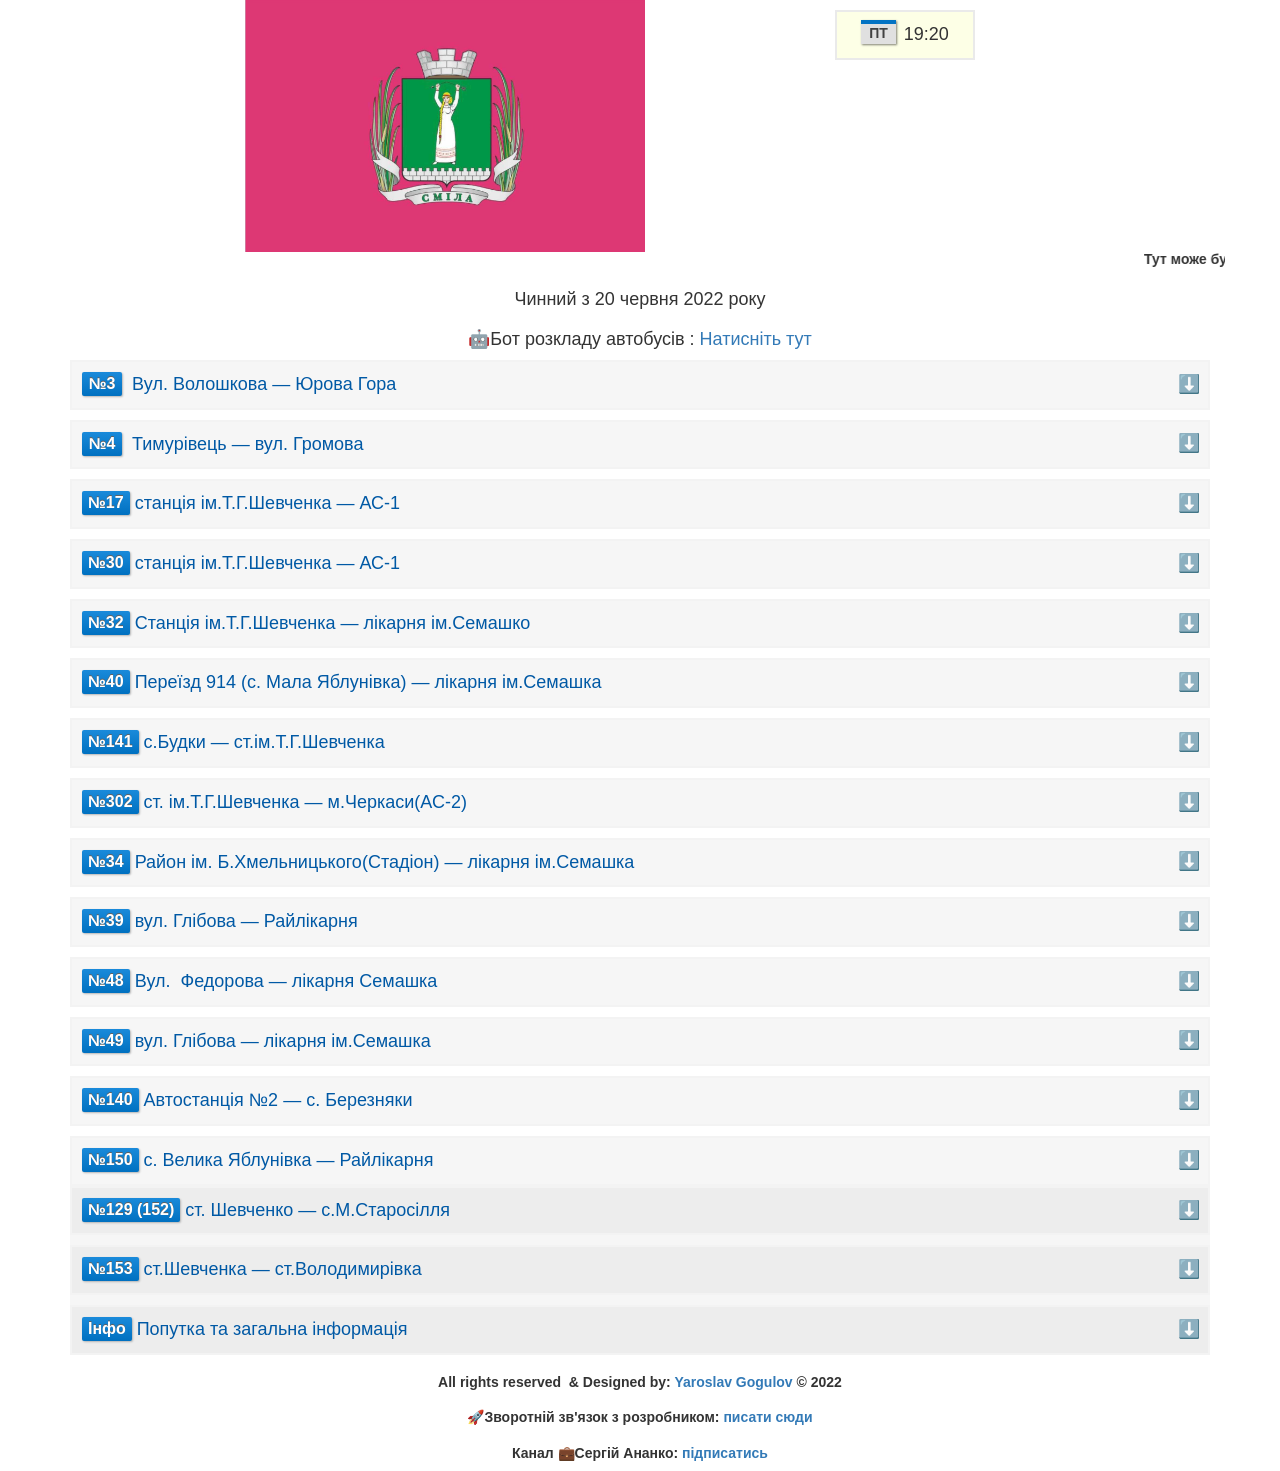
<file: index.html>
<!DOCTYPE html>
<html lang="en">
	<head>
	    <!-- meta character set -->
	    <meta charset="utf-8">
	    <title>Розклад руху автобусів м.Сміли</title>
	    <link rel="icon" type="image/x-icon" href="img/favicon.ico">
	    <!-- Mobile Specific Meta -->
	    <meta name="viewport" content="width=device-width, initial-scale=1">


	    <!-- bootstrap.min -->
	    <link rel="stylesheet" href="css/bootstrap.min.css">

	    <!-- demo stylesheet -->
	    <link rel="stylesheet" href="css/demo.css">
		<link rel="stylesheet" href="https://cdnjs.cloudflare.com/ajax/libs/font-awesome/4.7.0/css/font-awesome.min.css">


	</head>
	<body id="body">
	    <!-- Header Start -->
	    <header>

	    </header>
	    <!-- Header End -->

	    <!-- Main Start -->
	    <main class="site-content">


			<div class="container container-center">
				<div class="row">
					<div class="col-md-8"><a href="https://www.smila-rada.gov.ua/"><img src="img/logo_gs_full.png" width="400" height="100" class="img-responsive center-block"/></a></div>
					<div class="col-md-4" id="busclock"></div>
					<h5><strong><marquee behavior="scroll" direction="left">Тут може бути ваша реклама📻</marquee></h5></strong>
					<div class="col-md-12 text-center"><h4>Чинний з 20 червня 2022 року</h4></div>
					<h4 class="col-md-12 text-center">🤖Бот розкладу автобусів </i>:&nbsp;<a href="https://t.me/SmilaBusTime_bot" target="_blank">Натисніть тут</a></h4>
				
							<div class="col-md-12">
							<div class="tc-accordion" id="accordion1">
							<div class="panel">
								<h4 class="acdn-title">
									<a data-toggle="collapse" data-parent="#accordion1" href="#collapse1"  class="collapsed"><span class="busname">№3</span>Вул.&nbsp;Волошкова — Юрова Гора</a>
								</h4>
								<div id="collapse1" class="panel-collapse collapse">
									<div class="tc-tabs">
										<ul class="nav nav-tabs">
											<li class="active daytype"><a data-toggle="tab" data-days="01234" href="#tab1">Вул.&nbsp;Волошкова — Юрова Гора</a></li>
										</ul>
										<div class="tab-content">
											<div id="tab1" class="tab-pane fade in active">
												<div class="row">
													<div class="col-md-12 timelist" style="color:#000000">
														<strong class="busstop">🛒Ринок&nbsp;(центр):</strong>
														<span>08:20</span>
														<span>10:10</span>
														<span>16:45</span>
													</div>
													
													<div class="col-md-12 timelist" style="color:#000000">
														<strong class="busstop">🚏Вул.&nbsp;Волошкова:</strong>
														<span>07:20</span>
														<span>11:00</span>
														<span>17:30</span>
													</div>
													<div class="col-md-12 timelist" style="color:#000000">
														<strong class="busstop">⛰️Юрова гора(ранок):</strong>
														<span>07:45</span>
														<span>08:40</span>
														<span>10:32</span>
														<span>11:20</span>
														<span>17:05</span>
														<span>17:50</span>
													</div>
													<div class="col-md-12 timelist">
													<strong style="color: #b31a50;">Інтервали між зупинками 2-4-6 хвилин</strong>
													</div>
													<div class="col-md-12 timelist">
														<strong style="color: #b31a50;">Рейси виконуються: вівторок,середа,четвер,п'ятниця</strong><br/>
														</div>
												</div>
											</div>
										</div>	                			
									</div>
								</div>
						
							</div>
						</div>
					</div>
						</div>	
					<div class="tc-accordion" id="accordion1">
							<div class="panel">
								<h4 class="acdn-title">
									<a data-toggle="collapse" data-parent="#accordion1" href="#collapse2"  class="collapsed"><span class="busname">№4</span>Тимурівець — вул.&nbsp;Громова</a>
								</h4>
								<div id="collapse2" class="panel-collapse collapse">
									<div class="tc-tabs">
										<ul class="nav nav-tabs">
											<li class="active daytype"><a data-toggle="tab" data-days="01234" href="#tab2">Тимурівець — вул.&nbsp;Громова</a></li>
										</ul>
										<div class="tab-content">
											<div id="tab2" class="tab-pane fade in active">
												<div class="row">
													<div class="col-md-12 timelist" style="color:#000000">
														<strong class="busstop">🏕️Тимурівець:</strong>
														<span>06:45</span><em><strong>(через Гречківку, центр, лікарню Семашка, Тимурівець➡️)</strong></em>
														<span>07:45</span>
														<span>08:40</span>
														<p>**********</p>
														<span>09:40</span><em><strong>(ч-з лікарню Семашка, центр, вул.Громова➡️)</strong></em>
														<span>11:30</span>
														<span>13:02</span>
														<p>**********</p>
													</div>
													<div class="col-md-12 timelist" style="color:#000000">
													<strong class="busstop">🌃Вечір:</strong>
														<span>17:10</span><em><strong>(ч-з л.Семашка, центр, Гре-ку, Тим-ць)</strong></em>
														<p>**********</p>
													</div>
													<div class="col-md-12 timelist" style="color:#FF0000">
													<strong class="busstop">🚌Проміжний час:</strong>
														<span>16:01</span><em><strong>З центру в напрямку(маг-н.🌩️Громова, 🏕️Тимурівець)</strong></em>
														<p>**********</p>
													</div>
													
													<div class="col-md-12 timelist" style="color:#000000">
														<strong class="busstop">🌩️ Вул. Громова(магазин):</strong>
														<span>06:55</span><em><strong>(Центр, л.Семашка, Тим-ць➡️)</strong></em>
														<span>07:55</span>
														<span>08:55</span>
														<span>10:51</span>
														<span>12:20</span>
														
													</div>
													
													<div class="col-md-12 timelist">
														<p>**************</p>
													<strong style="color: #b31a50;">Інтервали між зупинками 3-4-6 хвилин</strong>
													</div>

													<div class="col-md-12 timelist">
														<strong style="color: #b31a50;">Щоденно, крім суботи та неділі!</strong><br/>
														</div>
												</div>
											</div>
										</div>	                			
									</div>
								</div>	
							</div>
						
				
					<div class="panel">
								<h4 class="acdn-title">
									<a data-toggle="collapse" data-parent="#accordion1" href="#collapse3"  class="collapsed"><span class="busname">№17</span>станція ім.Т.Г.Шевченка — АС-1</a>
								</h4>
								<div id="collapse3" class="panel-collapse collapse">
									<div class="tc-tabs">
										<ul class="nav nav-tabs">
											<li class="active daytype"><a data-toggle="tab" data-days="012345" href="#tab3">станція ім.Т.Г.Шевченка</a></li>
											<li class="daytype"><a data-toggle="tab" data-days="56" href="#tab4">АС-1</a></li>
										</ul>
										<div class="tab-content">
											<div id="tab3" class="tab-pane fade in active">
												<div class="row">


													<div class="col-md-12 timelist" style="color:#000000">
														<strong style="color: #b31a50;">№17 автобус курсує до зупинки «АС-1», коротким шляхом.</strong><br/>
														<strong style="color: #b31a50;">Інтервали між зупинками 2-3-5 хвилин</strong><br/>
														<strong style="color: #b31a50;">Стоїть на зупинці Центральна 2-4 хвилини</strong><br/>
														<strong class="busstop">🚆станція ім.Т.Г.Шевченка:</strong>
														
														<span><strong>07:20</strong><em>(пн-суб)</em></span>
														<span><strong>09:00</strong><em>(пн-суб)</em></span>
														<span><strong>10:11</strong><em>(пн-суб)</em></span>
														<span><strong>11:27</strong><em>(пн-суб)</em></span>
														
													</div>

													<div class="col-md-12 timelist" style="color:#000000">
														<strong class="busstop">Обід:</strong>
														<span><strong>12:35</strong><em>(пн-суб)</em></span>
													</div>


													<div class="col-md-12 timelist" style="color:#000000">
														<strong class="busstop">Вечір:</strong>
														<span><strong>15:48</strong><em>(пн-пт)</em></span>
														<span><strong>16:55</strong><em>(пн-пт)</em></span>
							
													</div>
													<div class="col-md-12 timelist">
													<strong><a href="schema.html">Схема-карта маршрутів приміських автобусів</a></strong>
													</div>
													<div class="col-md-12 timelist">
													<strong><a href="https://bit.ly/3AkoTiF">🗺️Карта-схема маршруту №17</a></strong>
													</div>
												</div>
											</div>

											<div id="tab4" class="tab-pane fade weekend">
												<div class="row">


													<div class="col-md-12 timelist" style="color:#000000">
														<strong style="color: #b31a50;">№17 автобус курсує до зупинки станції ім.Т.Г.Шевченка</strong><br/>
														<strong class="busstop">🚍АС-1:</strong>
														<span><strong>08:15</strong><em>(пн-суб)</em></span>
														<span><strong>09:35</strong><em>(пн-суб)</em></span>
														<span><strong>10:45</strong><em>(пн-суб)</em></span>

													</div>

													<div class="col-md-12 timelist" style="color:#000000">
														<strong class="busstop">Обід:</strong>
														<span><strong>11:58</strong><em>(пн-суб)</em></span>
														<span><strong>13:10</strong><em>(пн-суб)</em></span>
													</div>


													<div class="col-md-12 timelist" style="color:#000000">
														<strong class="busstop">Вечір:</strong>
														<span><strong>16:15</strong><em>(пн-пт)</em></span>
														<span><strong>17:27</strong><em>(пн-пт)</em></span>
													</div>
													<div class="col-md-12 timelist">
													<strong><a href="https://bit.ly/3nCffjU">🗺️Карта-схема маршруту №17</a></strong>
													</div>
													
												</div>
											</div>
										</div>	                			
									</div>


								</div>
							</div>
						<div class="tc-accordion" id="accordion1">
							<div class="panel">
								<h4 class="acdn-title">
									<a data-toggle="collapse" data-parent="#accordion1" href="#collapse4" class="collapsed"><span class="busname">№30</span>станція ім.Т.Г.Шевченка — АС-1</a>
								</h4>
								<div id="collapse4" class="panel-collapse collapse">


									<div class="tc-tabs">
										<ul class="nav nav-tabs">
											<li class="active daytype"><a data-toggle="tab" data-days="01234" href="#tab5">станція ім.Т.Г.Шевченка</a></li>
											<li class="daytype"><a data-toggle="tab" data-days="56" href="#tab6">АС-1</a></li>
										</ul>
										<div class="tab-content">
											<div id="tab5" class="tab-pane fade in active">
												<div class="row">
													<div class="col-md-12 timelist" style="color:#000000">
													<strong style="color: #b31a50;">Автобус було відправлено зі станції ім.Т.Г.Шевченка...</strong><br/>
													<strong style="color: #b31a50;">Інтервали між зупинками 2-3-5 хвилин.</strong><br/>
													<strong style="color: #b31a50;">Стоїть на зупинці Центральна 2-4 хвилини</strong><br/>
														<strong class="busstop">🚆станція ім.Т.Г.Шевченка (Ранок):</strong>
														<span>06:45</span>
														<span>07:00</span>
														<span>07:12</span>
														<span>07:22</span>
														<span>07:30 <em></em></span>
														<span>07:40 <em></em></span>
														<span>07:50</span>
														<span>08:00</span>
														<span>08:10</span>
														<span>08:20</span>
														<span>08:30</span>
														<span>08:40</span>
														<span>08:50</span>
														<span>09:10</span>
														<span>09:20</span>
														<span>09:30</span>
														<span>09:40</span>
														<span>09:50</span>
														<span>10:10</span>
														<span>10:20</span>
														<span>10:30</span>
														<span>10:40</span>
														<span>10:50</span>
														<span>11:05</span>
														<span>11:25</span>
														<span>11:35</span>
														<span>11:45</span>
														<span>11:55</span>
														
													</div>

													<div class="col-md-12 timelist" style="color:#000000">
														<strong class="busstop">Обід:</strong>
														<span>12:05</span>
														<span>12:20</span>
														<span>12:35</span>
														<span>12:45</span>
														<span>13:00</span>
														<span>13:15</span>
														<span>13:30</span>
														<span>13:40</span>
														<span>13:55</span>
														<span>14:10</span>
														<span>14:20</span>
														<span>14:35</span>
													</div>

													<div class="col-md-12 timelist" style="color:#000000">
														<strong class="busstop">Вечір:</strong>
														<span>14:50</span>
														<span>15:00</span>
														<span>15:10</span>
														<span>15:20</span>
														<span>15:30<em>(пн-пт)</em></span>
														<span>15:45</span>
														<span>16:00</span>
														<span>16:10</span>
														<span>16:20</span>
														<span>16:35</span>
														<span>16:45</span>
														<span>16:55<em>(пн-пт)</em></span>
														<span>17:20</span>
														<span>17:40</span>
														<span>18:00</span>
														<span>18:15<em>(пн-пт)</em></span>
														<span>18:50</span>
														<span>19:10</span>
														<span>19:35</span>
														<span>20:15</span>
														<span>21:00</span>
														
													</div>
												
													
													<div class="col-md-12 timelist">
														<a href="schema.html">Схема-карта маршрутів приміських автобусів</a>
													</div>
													<div class="col-md-12 timelist">
													<strong><a href="https://bit.ly/3Ak2fa4">🗺️Карта-схема маршруту №30</a></strong>
													</div>

												</div>
											</div>
										

											<div id="tab6" class="tab-pane fade weekend">
												<div class="row">


													<div class="col-md-12 timelist" style="color:#000000">	
														<strong style="color: #b31a50;">🚍Автобус було відправлено з Автостанції...</strong><br/>
														<strong class="busstop">🚍АС-1 (Район: Машбуд)(Ранок):</strong>
														<span>06:40</span>
														<span>07:00</span>
														<span>07:10</span>
														<span>07:20</span>
														<span>07:30<em></em></span>
														<span>07:40<em></em></span>
														<span>07:50</span>
														<span>08:00</span>
														<span>08:10</span>
														<span>08:20</span>
														<span>08:30</span>
														<span>08:40</span>
														<span>08:50</span>
														<span>09:00</span>
														<span>09:10</span>
														<span>09:20</span>
														<span>09:30</span>
														<span>09:40</span>
														<span>09:50</span>
														<span>10:00</span>
														<span>10:10</span>
														<span>10:30</span>
														<span>10:40</span>
														<span>10:50</span>
														<span>10:58</span>
														<span>11:05</span>
														<span>11:12</span>
														<span>11:20</span>
														<span>11:40</span>
														
													</div>

													<div class="col-md-12 timelist" style="color:#000000">
														<strong class="busstop">Обід:</strong>
														<span>12:00</span>
														<span>12:10</span>
														<span>12:20</span>
														<span>12:30</span>
														<span>12:40</span>
														<span>12:50</span>
														<span>13:00</span>
														<span>13:15</span>
														<span>13:25</span>
														<span>13:40</span>
														<span>13:55</span>
														<span>14:10</span>
														<span>14:20</span>
														<span>14:35</span>
													</div>

													<div class="col-md-12 timelist" style="color:#000000">
														<strong class="busstop">Вечір:</strong>
														<span>14:45</span>
														<span>15:00</span>
														<span>15:15</span>
														<span>15:30</span>
														<span>15:40</span>
														<span>15:50</span>
														<span>16:02</span>
														<span>16:12<em>(пн-пт)</em></span>
														<span>16:20</span>
														<span>16:40</span>
														<span>16:50</span>
														<span>17:00</span>
														<span>17:10</span>
														<span>17:20</span>
														<span>17:40<em>(пн-пт)</em></span>
														<span>18:00</span>
														<span>18:20</span>
														<span>18:40</span>
														<span>19:00<em>(пн-пт)</em></span>
														<span>19:35</span>
														<span>19:50</span>
														<span>20:20</span>
														<span>20:55</span>
														<span>21:30</span>
														
													</div>
													
												<div class="col-md-12 timelist">
												<strong><a href="https://bit.ly/3IfB5Dm">🗺️Карта-схема маршруту №30</a></strong>
													</div>
															
												</div>
											</div>
										</div>	                			
									</div>



								</div>
							</div>
							<div class="panel">
								<h4 class="acdn-title">
									<a data-toggle="collapse" data-parent="#accordion1" href="#collapse5"  class="collapsed"><span class="busname">№32</span>Станція ім.Т.Г.Шевченка — лікарня ім.Семашко</a>
								</h4>
								<div id="collapse5" class="panel-collapse collapse">




									<div class="tc-tabs">
										<ul class="nav nav-tabs">
											<li class="active daytype"><a data-toggle="tab" data-days="01234" href="#tab7">Станція ім.Т.Г.Шевченка</a></li>
											<li class="daytype"><a data-toggle="tab" data-days="56" href="#tab8">Лікарня ім.Семашко</a></li>
										</ul>
										<div class="tab-content">
											<div id="tab7" class="tab-pane fade in active">
												<div class="row">
													<div class="col-md-12 timelist" style="color:#000000">
													<strong style="color: #b31a50;">Інтервали між зупинками 3-5-7 хвилин</strong><br/>
														<strong class="busstop">Станція ім.Т.Г.Шевченка(Ранок):</strong>
														<span><strong>06:30</strong></span>
														<span><strong>08:30</strong></span>
														<span><strong>10:30</strong></span>
													</div>
													<div class="col-md-12 timelist" style="color:#000000">
														<strong class="busstop">Обід:</strong>
														<span><strong>14:00</strong></span>
													</div>
													<div class="col-md-12 timelist" style="color:#000000">
														<strong class="busstop">Вечір:</strong>
														<span><strong>16:25</strong></span>
													</div>
													
													<div class="col-md-12 timelist">
													<strong><a href="https://bit.ly/3OIf0Q5">🗺️Карта-схема маршруту №32</a></strong>
													</div>
												</div>
											</div>

											<div id="tab8" class="tab-pane fade weekend">
												<div class="row">
													<div class="col-md-12 timelist" style="color:#000000">
														<strong style="color: #b31a50;">Години відправлення від лікарні ім.Семашко</strong>
													</div>
													<div class="col-md-12 timelist" style="color:#000000">
													<strong style="color: #b31a50;">Інтервали між зупинками 3-5-7 хвилин</strong><br/>
														<strong class="busstop">лікарня ім.Семашко(Ранок)</strong>
														<span>07:30</span>
														<span>09:31</span>
													</div>

													<div class="col-md-12 timelist" style="color:#000000">
														<strong class="busstop">Обід:</strong>
														<span>11:20</span>
												
													</div>
														<div class="col-md-12 timelist" style="color:#000000">
														<strong class="busstop">Вечір:</strong>
														<span><strong>15:21</strong></span>
														<span><strong>17:15</strong></span>
														</div>

												</div>
											</div>
										</div>	                			
									</div>



								</div>
							</div>
							<div class="panel">
								<h4 class="acdn-title">
									<a data-toggle="collapse" data-parent="#accordion1" href="#collapse6"  class="collapsed"><span class="busname">№40</span>Переїзд 914 (с. Мала Яблунівка) —  лікарня ім.Семашка</a>
								</h4>
								<div id="collapse6" class="panel-collapse collapse">




									<div class="tc-tabs">
										<ul class="nav nav-tabs">
											<li class="active daytype"><a data-toggle="tab" data-days="01234" href="#tab9">Переїзд 914 (с. Мала Яблунівка)</a></li>
											<li class="daytype"><a data-toggle="tab" data-days="56" href="#tab10">лікарня ім.Семашка</a></li>
										</ul>
										<div class="tab-content">
											<div id="tab9" class="tab-pane fade in active">
												<div class="row">
													<div class="col-md-12 timelist" style="color:#000000">
													<strong style="color: #b31a50;">Інтервали між зупинками 3-5-7 хвилин</strong><br/>
														<strong style="color: #b31a50;">Автобус рухається через район Б.Хмельницького</strong><br/>
														<strong class="busstop">🚧Переїзд 914 (с. Мала Яблунівка).(Ранок): </strong>
														<span>07:30<em>(вет.лікарня)</em></span>
														<span>08:30</span>
														<span>10:55</span>
													</div>


													<div class="col-md-12 timelist" style="color:#000000">
														<strong class="busstop">Вечір:</strong>
														<span>15:15</span>
														<span>16:20<em>(вет.лікарня)</em></span>
														<span>17:30</span>
													</div>

													<div class="col-md-12 timelist">
													<strong><a href="https://bit.ly/3Pe18NJ">🗺️Карта-схема маршруту №40</a></strong>
													</div>
												</div>
											</div>

											<div id="tab10" class="tab-pane fade weekend">
												<div class="row">
													<div class="col-md-12 timelist" style="color:#000000">
														<strong style="color: #b31a50;">Години відправлення від лікарні ім.Семашка: </strong><br/>
														<strong class="busstop">лікарня ім.Семашка(Ранок):</strong>
														<span>08:05</span>
														<span>09:40</span>
														<span>11:30</span>
														
													</div>

						
													<div class="col-md-12 timelist" style="color:#000000">
														<strong class="busstop">Вечір:</strong>
														<span>15:50</span>
														<span>16:55</span>
														<span>17:55</span>
													</div>

												</div>
											</div>
										</div>	                			
									</div>



								</div>
							</div>
							<div class="panel">
								<h4 class="acdn-title">
									<a data-toggle="collapse" data-parent="#accordion1" href="#collapse7"  class="collapsed"><span class="busname">№141</span>с.Будки — ст.ім.Т.Г.Шевченка</a>
								</h4>
								<div id="collapse7" class="panel-collapse collapse">

									<div class="tc-tabs">
										<ul class="nav nav-tabs">
											<li class="active daytype"><a data-toggle="tab" data-days="01234" href="#tab11">с. Будки</a></li>
											<li class="daytype"><a data-toggle="tab" data-days="56" href="#tab12">ст. ім.Т.Г.Шевченка</a></li>
										</ul>
										<div class="tab-content">
											<div id="tab11" class="tab-pane fade in active">
												<div class="row">
													<div class="col-md-12 timelist" style="color:#000000">
													<strong style="color: #b31a50;">Інтервали між зупинками 3-5-7 хвилин</strong><br/>
														<strong class="busstop">с.Будки (Ранок):</strong>
														<span>06:20</span>
														<span>08:05</span>
														<span>11:15</span>
														
													</div>

													<div class="col-md-12 timelist" style="color:#000000">
														<strong class="busstop">Вечір:</strong>
														<span>15:15</span>
														<span>17:30</span>
														
													</div>


													<div class="col-md-12 timelist" >
														<strong class="busstop">Карта-схема руху автобусів по Смілянському району:</strong>
													 <a href="https://goo.gl/maps/J4XbydLZhsHULGij8">Карта-схема</a>
													</div>
													
													<div class="col-md-12 timelist">
													<strong><a href="https://bit.ly/3yhnMhh">🗺️Карта-схема маршруту №141</a></strong>
													</div>

												</div>
											</div>

											<div id="tab12" class="tab-pane fade weekend">
												<div class="row">
													<div class="col-md-12 timelist" style="color:#000000">
														<strong class="busstop">ст. ім.Т.Г.Шевченка(Ранок):</strong>
														<span>07:05</span>
														<span>09:10</span>
													
													</div>

													<div class="col-md-12 timelist" style="color:#000000">
														<strong class="busstop">Обід:</strong>
														<span>12:10</span>
													</div>

													<div class="col-md-12 timelist" style="color:#000000">
														<strong class="busstop">Вечір:</strong>
														<span>16:10</span>
														<span>18:25</span>
													</div>

												</div>
											</div>
										</div>	                			
									</div>



								</div>
							</div>
							<div class="panel">
								<h4 class="acdn-title">
									<a data-toggle="collapse" data-parent="#accordion1" href="#collapse8"  class="collapsed"><span class="busname">№302</span>ст. ім.Т.Г.Шевченка — м.Черкаси(АС-2)</a>
								</h4>
								<div id="collapse8" class="panel-collapse collapse">




									<div class="tc-tabs">
										<ul class="nav nav-tabs">
											<li class="active daytype"><a data-toggle="tab" data-days="01234" href="#tab13">ст. ім.Т.Г.Шевченка</a></li>
											<li class="daytype"><a data-toggle="tab" data-days="56" href="#tab14">м.Черкаси(АС-2)</a></li>
										</ul>
										<div class="tab-content">
											<div id="tab13" class="tab-pane fade in active">
												<div class="row">
													<div class="col-md-12 timelist" style="color:#000000">
														<strong class="busstop">ст. ім.Т.Г.Шевченка(Ранок):</strong>
														<span>06:30</span>
														<span>07:15</span>
														<span>07:35</span>
														<span>08:15</span>
														<span>09:00</span>
														<span>09:50</span>
														<span>11:15</span>
												
													</div>

													<div class="col-md-12 timelist" style="color:#000000">
														<strong class="busstop">Обід:</strong>
														<span>11:35</span>
														<span>12:55</span>
														<span>13:55</span>
														<span>14:35</span>
														<span>15:35</span>
														
													</div>

													<div class="col-md-12 timelist" style="color:#000000">
														<strong class="busstop">Вечір:</strong>
														<span>16:15</span>
														<span>17:15</span>
														<span>18:15</span>
														<span>18:55</span>
														
													</div>
													<div class="col-md-12 timelist">
													<strong><a href="https://bit.ly/3yxpxbq">🗺️Карта-схема №302</a></strong>
													</div>

												</div>
											</div>

											<div id="tab14" class="tab-pane fade weekend">
												<div class="row">
													<div class="col-md-12 timelist" style="color:#000000">
														<strong style="color: #b31a50;">Проїзд: 65 грн</strong><br/>
														<strong class="busstop">м.Черкаси(АС-2)</strong>
														<span>06:10</span>
														<span>06:50</span>
														<span>07:55</span>
														<span>08:55</span>
														<span>09:55</span>
														<span>10:35</span>
														<span>11:35</span>
														
													</div>

													<div class="col-md-12 timelist" style="color:#000000">
														<strong class="busstop">Обід:</strong>
														<span><strong>12:35</strong></span>
														<span>13:15</span>
														<span>14:15</span>
														<span>14:55</span>
														
													</div>

													<div class="col-md-12 timelist" style="color:#000000">
														<strong class="busstop">Вечір:</strong>
														<span><strong>15:55</strong></span>
														<span>16:55</span>
														<span>17:35</span>
														
												</div>

												</div>
											</div>
										</div>	                			
									</div>



								</div>
							</div>


							<div class="panel">
								<h4 class="acdn-title">
									<a data-toggle="collapse" data-parent="#accordion1" href="#collapse9"  class="collapsed"><span class="busname">№34</span>Район ім. Б.Хмельницького(Стадіон) —  лікарня ім.Семашка</a>
								</h4>
								<div id="collapse9" class="panel-collapse collapse">




									<div class="tc-tabs">
										<ul class="nav nav-tabs">
											<li class="active daytype"><a data-toggle="tab" data-days="01234" href="#tab15">Район ім. Б.Хмельницького(Стадіон)</a></li>
											<li class="daytype"><a data-toggle="tab" data-days="56" href="#tab16">Лікарня ім.Семашка</a></li>
										</ul>
										<div class="tab-content">
											<div id="tab15" class="tab-pane fade in active">
												<div class="row">
													<div class="col-md-12 timelist" style="color:#000000">
														<strong class="busstop">Стадіон «Локоматив»(Ранок):</strong>
														<span>07:00</span>
														<span>07:30<em>(пн-пт)</em></span>
														<span>08:05</span>
														<span>08:50<em>(пн-пт)</em></span>
														<span>09:15</span>
														<span>10:05<em>(пн-пт)</em></span>
														<span>10:25</span>
														<span>11:20<em>(пн-пт)</em></span>
														<span>11:35</span>
													
													</div>

													<div class="col-md-12 timelist" style="color:#000000">
														<strong class="busstop">Обід:</strong>
														<span>13:10</span>
														<span>13:30<em>(пн-пт)</em></span>
														<span>14:30</span>
														<span>14:40<em>(пн-пт)</em></span>
													
													</div>

													<div class="col-md-12 timelist" style="color:#000000">
														<strong class="busstop">Вечір:</strong>
														<span>15:30</span>
														<span>15:45<em>(пн-пт)</em></span>
														<span>16:30</span>
														
													</div>
													<div class="col-md-12 timelist">
													<strong><a href="https://bit.ly/3P409zr">🗺️Карта-схема №34</a></strong>
													</div>
												</div>
											</div>

											<div id="tab16" class="tab-pane fade weekend">
												<div class="row">
													<div class="col-md-12 timelist" style="color:#000000">
														<strong class="busstop">Лікарня ім.Семашка(Ранок):</strong>
														<span>07:40<em>(о 07:35 перехрестя Гречківка, через Підгосп)</em></span>
														<span>08:15<em>(пн-пт)</em></span>
														<span>08:40</span>
														<span>09:25<em>(пн-пт)</em></span>
														<span>09:50</span>
														<span>10:40<em>(пн-пт)</em></span>
														<span>11:00</span>
														
													</div>

													<div class="col-md-12 timelist" style="color:#000000">
														<strong class="busstop">Обід:</strong>
														<span>12:10</span>
														<span>12:50<em>(пн-пт)</em></span>
														<span>13:55<em>(о 13:50 перехрестя Гречківка, через Підгосп)</em></span>
														<span>14:05<em>(пн-пт)</em></span>
														<span>15:00</span>
													</div>

													<div class="col-md-12 timelist" style="color:#000000">
														<strong class="busstop">Вечір:</strong>
														<span>15:15<em>(пн-пт)</em></span>
														<span>16:00</span>
														<span>16:35<em>(пн-пт)</em></span>
														<span>17:00</span>
													
													</div>
											
												</div>
											</div>
										</div>	                			
									</div>



								</div>
							</div>
							<div class="panel">
								<h4 class="acdn-title">
									<a data-toggle="collapse" data-parent="#accordion1" href="#collapse10"  class="collapsed"><span class="busname">№39</span>вул. Глібова — Райлікарня</a>
								</h4>
								<div id="collapse10" class="panel-collapse collapse">




									<div class="tc-tabs">
										<ul class="nav nav-tabs">
											<li class="active daytype"><a data-toggle="tab" data-days="01234" href="#tab17">вул. Глібова — Райлікарня</a></li>			
										</ul>
										<div class="tab-content">
											<div id="tab15" class="tab-pane fade in active">
												<div class="row">
													<div class="col-md-12 timelist" style="color:#000000">
														<strong class="busstop">вул. Глібова:</strong>
														<span>07:35</span>
														<span>09:35</span>
														<span>11:50</span>
														<span>14:05</span>
														<span>15:45</span>
													
													</div>

													<div class="col-md-12 timelist" style="color:#000000">
														<strong class="busstop">Райлікарня:</strong>
														<span>08:25</span>
														<span>10:15</span>
														<span>13:10</span>
														<span>14:50</span>
														<span>16:20</span>
														
												</div>
													<div class="col-md-12 timelist">
													<strong><a href="https://bit.ly/3amNfO6">🗺️Карта-схема №39</a></strong>
													</div>
												</div>
											</div>
										</div>	                			
									</div>



								</div>
							</div>
							<div class="panel">
								<h4 class="acdn-title">
									<a data-toggle="collapse" data-parent="#accordion1" href="#collapse11"  class="collapsed"><span class="busname">№48</span>Вул.&nbsp; Федорова — лікарня Семашка</a>
								</h4>
								<div id="collapse11" class="panel-collapse collapse">
									<div class="tc-tabs">
										<ul class="nav nav-tabs">
											<li class="active daytype"><a data-toggle="tab" data-days="01234" href="#tab18">Вул.&nbsp; Федорова — лікарня Семашка</a></li>
										</ul>
										<div class="tab-content">
											<div id="tab18" class="tab-pane fade in active">
												<div class="row">
													<div class="col-md-12 timelist" style="color:#000000">
														<strong class="busstop">Вул.&nbsp; Федорова(Ранок):</strong>
														<span>07:30</span>
														<span>09:30</span>
														<span>11:30</span>
														<strong class="busstop">Вечір:</strong>
														<span>15:00</span>
													</div>
												
													<div class="col-md-12 timelist" style="color:#000000">
														<strong class="busstop">🏥 Лікарня Семашка(Ранок):</strong>
														<span>08:30</span>
														<span>10:00</span>
														<span>12:00</span>
														<strong class="busstop">Вечір:</strong>
														<span>16:00</span>
													</div>
													
													<div class="col-md-12 timelist" style="color:#000000">
													<strong style="color: #b31a50;">Інтервали між зупинками 3-4-5 хвилин</strong>
													</div>

													<div class="col-md-12 timelist" >
														<strong style="color: #b31a50;">Щоденно!</strong><br/>
													</div>

												</div>
											</div>
										</div>	                			
									</div>



								</div>
							</div>
							<div class="panel">
								<h4 class="acdn-title">
									<a data-toggle="collapse" data-parent="#accordion1" href="#collapse12"  class="collapsed"><span class="busname">№49</span>вул. Глібова — лікарня ім.Семашка</a>
								</h4>
								<div id="collapse12" class="panel-collapse collapse">

									<div class="tc-tabs">
										<ul class="nav nav-tabs">
											<li class="active daytype"><a data-toggle="tab" data-days="01234" href="#tab19">вул. Глібова</a></li>
											<li class="daytype"><a data-toggle="tab" data-days="56" href="#tab20">лікарня ім.Семашка</a></li>
										</ul>
										<div class="tab-content">
											<div id="tab19" class="tab-pane fade in active">
												<div class="row">
													<div class="col-md-12 timelist" style="color:#000000">
														<strong class="busstop">вул. Глібова(Ранок):</strong>
														<span>07:00</span>
														<span>08:30</span>
													</div>

													<div class="col-md-12 timelist" style="color:#000000">
														<strong class="busstop">Обід:</strong>
														<span>11:00</span>
														<span>14:50</span>
														
													</div>

													<div class="col-md-12 timelist" style="color:#000000">
														<strong class="busstop">Вечір:</strong>
														<span>16:10</span>
														<span>17:50</span>
													</div>
													<div class="col-md-12 timelist">
													<strong><a href="https://bit.ly/3uqceai">🗺️Карта-схема №49</a></strong>
													</div>
													
												</div>
											</div>

											<div id="tab20" class="tab-pane fade weekend">
												<div class="row">

													<div class="col-md-12 timelist" style="color:#000000">
														<strong class="busstop">лікарня ім.Семашка(Ранок):</strong>
														<span>07:45</span>
														<span>09:10</span>
														
													</div>

													<div class="col-md-12 timelist" style="color:#000000">
														<strong class="busstop">Обід:</strong>
														<span>12:30</span>
														
													</div>

													<div class="col-md-12 timelist" style="color:#000000">
														<strong class="busstop">Вечір:</strong>
														<span>15:25</span>
														<span>16:50</span>
														<span>18:30</span>
													</div>

												</div>
											</div>
										</div>	                			
									</div>



								</div>
							</div>
							<div class="panel">
								<h4 class="acdn-title">
									<a data-toggle="collapse" data-parent="#accordion1" href="#collapse13"  class="collapsed"><span class="busname">№140</span>Автостанція №2 — с. Березняки</a>
								</h4>
								<div id="collapse13" class="panel-collapse collapse">




									<div class="tc-tabs">
										<ul class="nav nav-tabs">
											<li class="active daytype"><a data-toggle="tab" data-days="01234" href="#tab21">Автостанція №2 — с. Березняки</a></li>		
										</ul>
										<div class="tab-content">
											<div id="tab21" class="tab-pane fade in active">
												<div class="row">
													<div class="col-md-12 timelist" style="color:#000000">
														<strong class="busstop">Автостанція №2:</strong>
														<span>06:25</span>
														<span>07:20</span>
														<span>10:40</span>
														<span>14:15</span>
														<span>17:05</span>
														
													</div>

													<div class="col-md-12 timelist" style="color:#000000">
														<strong class="busstop">с. Березняки:</strong>
														<span>07:25</span>
														<span>08:30</span>
														<span>11:40</span>
														<span>15:30</span>
														<span>18:20</span>
														
													</div>
													
													<div class="col-md-12 timelist">
													<strong class="busstop">Карта-схема руху автобусів по Смілянському району:</strong>
													 <a href="https://goo.gl/maps/J4XbydLZhsHULGij8">🗺️Карта-схема</a>
												</div>
													<div class="col-md-12 timelist">
													<strong><a href="https://bit.ly/3yFYmuT">🗺️Карта-схема №140</a></strong>
													</div>
													
												</div>
											</div>
										</div>	                			
									</div>



								</div>
							</div>
							<div class="panel">
								<h4 class="acdn-title">
									<a data-toggle="collapse" data-parent="#accordion1" href="#collapse14"  class="collapsed"><span class="busname">№150</span>с. Велика Яблунівка — Райлікарня</a>
								</h4>
								<div id="collapse14" class="panel-collapse collapse">



									<div class="tc-tabs">
										<ul class="nav nav-tabs">
											<li class="active daytype"><a data-toggle="tab" data-days="01234" href="#tab22">с. Велика Яблунівка — Райлікарня</a></li>
										</ul>
										<div class="tab-content">
											<div id="tab22" class="tab-pane fade in active">
												<div class="row">
													<div class="col-md-12 timelist" style="color:#000000">
														<strong class="busstop">🍏с. Велика Яблунівка:</strong>
														<span>06:20</span>
														<span>07:00</span>
														<span>08:00</span>
														<span>10:30</span>
														<span>11:20</span>
														<span>14:30</span>
														<span>15:20</span>
														<span>16:10</span>
														<span>16:50</span>
													</div>
													
													<div class="col-md-12 timelist" style="color:#000000">
													<strong style="color: #b31a50;">Автобус прямує із с. Велика Яблунівка:</strong><br/>
														<strong class="busstop">🚆До ст.Шевченко:</strong>
														<span>17:30</span>
														<span>18:10</span>
														
													</div>

													<div class="col-md-12 timelist" style="color:#000000">
														<strong class="busstop">🏥Райлікарня:</strong>
														<span>06:20</span>
														<span>07:10</span>
														<span>08:50</span>
														<span>09:30</span>
														<span>12:20</span>
														<span>13:45</span>
														<span>15:10</span>
														<span>16:00</span>
														<span>16:45</span>
														<span>17:30</span>
														<div class="col-md-12 timelist">
														
													</div>

													

												</div>
											</div>
										</div>	                			
									</div>



								</div>
							</div>
									<div class="panel">
								<h4 class="acdn-title">
									<a data-toggle="collapse" data-parent="#accordion1" href="#collapse15"  class="collapsed"><span class="busname">№129&nbsp;(152)</span>ст. Шевченко — с.М.Старосілля</a>
								</h4>
								<div id="collapse15" class="panel-collapse collapse">




									<div class="tc-tabs">
										<ul class="nav nav-tabs">
											<li class="active daytype"><a data-toggle="tab" data-days="01234" href="#tab23">ст. Шевченко</a></li>
											<li class="daytype"><a data-toggle="tab" data-days="56" href="#tab24">с.М.Старосілля</a></li>
										</ul>
										<div class="tab-content">
											<div id="tab23" class="tab-pane fade in active">
												<div class="row">
														<div class="col-md-12 timelist" style="color:#000000">
														<strong class="busstop">м.Сміла — магазин Делікат:</strong>
														<span>06:00</span>
														</div>

													<div class="col-md-12 timelist" style="color:#000000">
														<strong class="busstop">ст.Т.Г.Шевченка:</strong>
														<span>11:50</span>
														
													</div>

													<div class="col-md-12 timelist" style="color:#000000">
														<strong class="busstop">ст.Т.Г.Шевченка:</strong>
														<span>16:50</span>
														
													</div>

												</div>
											</div>

											<div id="tab24" class="tab-pane fade weekend">
												<div class="row">

													<div class="col-md-12 timelist" style="color:#000000">
														<strong class="busstop">с.М.Старосілля:</strong>
														<span>06:50</span>
														<span>12:50</span>
														<span>18:00</span>
														
													</div>
													
													<div class="col-md-12 timelist" style="color:#000000">
														<strong class="busstop">Райлікарня:</strong>
														<span>17:05</span>
														
													</div>

													<div class="col-md-12 timelist" style="color:#000000">
														<strong class="busstop">c.Теклине:</strong>
														<span>07:10</span>
														<span>13:15</span>
														<span>18:15</span>
														
													</div>

												</div>
											</div>
										</div>	                			
									</div>



								</div>
							</div>
								<div class="panel">
								<h4 class="acdn-title">
									<a data-toggle="collapse" data-parent="#accordion1" href="#collapse16"  class="collapsed"><span class="busname">№153</span>ст.Шевченка — ст.Володимирівка</a>
								</h4>
								<div id="collapse16" class="panel-collapse collapse">




									<div class="tc-tabs">
										<ul class="nav nav-tabs">
											<li class="active daytype"><a data-toggle="tab" data-days="01234" data-days="56" href="#tab25">ст.Шевченка — ст.Володимирівка</a></li>
											
										</ul>
										<div class="tab-content">
											<div id="tab25" class="tab-pane fade in active">
												<div class="row">
													<div class="col-md-12 timelist" style="color:#000000">
														<strong class="busstop">ст.Шевченка:</strong>
														<span>05:40</span>
														<span>10:40</span>
														<span>17:10</span>
														
													</div>

													<div class="col-md-12 timelist" style="color:#000000">
														<strong class="busstop">ст.Володимирівка:</strong>
														<span>06:40</span>
														<span>11:50</span>
														<span>18:00</span>
												</div>

												</div>
											</div>
										</div>	                			
									</div>
								</div>
							</div>
							<div class="panel">
								<h4 class="acdn-title">
									<a data-toggle="collapse" data-parent="#accordion1" href="#collapse17" class="collapsed"><span class="busname">Інфо</span>Попутка та загальна інформація</a>
								</h4>
								<div id="collapse17" class="panel-collapse collapse">
									<div class="tc-tabs">
										<ul class="nav nav-tabs">
											<li class="active daytype"><a data-toggle="tab" data-days="01234" href="#tab29">Попутка</a></li>
											<li class="daytype"><a data-toggle="tab" data-days="56" href="#tab30">Загальна інформація</a></li>
										</ul>
										<div class="tab-content">
											<div id="tab29" class="tab-pane fade in active">
												<div class="row">

													<div class="col-md-12 timelist" style="color:#000000">
														<strong class="busstop">🚘Попутка:</strong>
														<strong><h4>💵Ціна: від 50 до 55 грн</h4></strong>
														<h5>📍Сміла: Початкова точка (Школа №3 , Пушка) ➡️ Кінцевий пункт (По вимозі, Літак)</h5>
														<h5>📍Черкаси: Початкова точка (Літак) ➡️ Кінцевий пункт  (По вимозі, центр - МБК)</h5>
														
													</div>

												</div>
											</div>
											

											<div id="tab30" class="tab-pane fade weekend">
												<div class="row">

													<div class="col-md-12 timelist" style="color:#000000">
														<strong class="busstop">ℹ️Загальна інформація:</strong>
														<strong><h4>📈Ціна за проїзд в автобусі — 10 грн.</h4></strong>
														<h5>🎒Діти до 7 років — безкоштовно.</h5>
														<h5>🎖️Ветерани АТО,ООС,Афганці, прокуратура, поліція — по посвідченню (безкоштовно)</h5>
														<h5>🧯Ліквідатори ЧАЕС — безкоштовно</h5>
														<h5>👴👵Люди пенсійного віку — безкоштовно у визначений час.</h5>
														<h4>💶Ціна проїзду в 302 маршруті по Смілі — 10 грн. До м.Черкаси — 65 грн.</h4></strong>
														<h4>💶Ціна в 140/150 Маршруті — 15-20 грн до c.Великої Яблунівки, c.Березняки.</h4>
														
													</div>
												</div>
											</div>
										</div>	                			
									</div>



								</div>
							</div>


						</div>
					</div>
				</div>
			</div>

	    </main>
	    <!-- Main End -->

	     <footer>
        <div class="container text-center">
                <!--/* This template is released under the Creative Commons Attribution 3.0 License. Please keep the attribution link below when using for your own project. Thank you for your support. :) If you'd like to use the template without the attribution, you can check out other license options via our website: themes.3rdwavemedia.com */-->
         <h5 class="copyright"><b>All rights reserved &nbsp;</i>& Designed by:&nbsp;<a href="https://t.me/flame4ost" target="_blank">Yaroslav Gogulov</a> &copy; 2022</h5></b>
        </div><!--//container-->
		<div class="container text-center">
		<h5 class="copyright"><b>🚀Зворотній зв'язок </i> з розробником: <a href="https://www.instagram.com/googlove_official/" target="_blank">писати сюди</a></h5></b>
		 </div><!--//container-->
		 <div class="container text-center">
		<h5 class="copyright"><b>Канал 💼</i>Сергій Ананко:&nbsp;<a href="https://t.me/smila2022" target="_blank">підписатись</a></h5></b>
	    </div><!--//container-->
	   </footer>

	    <!-- jQuery library -->
	    <script src="js/jquery.min.js"></script>

	    <!-- bootstrap.min.js -->
	    <script src="js/bootstrap.min.js"></script>
	    <script>
		
		    
var daysArray = {
	0 : 'ПН',
	1 : 'ВТ',
	2 : 'СР',
	3 : 'ЧТ',
	4 : 'ПТ',
	5 : 'СБ',
	6 : 'НД'
};

// функция затемнения времени ушедшего транспорта
var grayTimer = null;
function makeGrayTimes() {
	clearTimeout(grayTimer);
	grayTimer = null;	
	var date = new Date();
	(date.getHours() < 4) ? date.setFullYear(1970, 0, 2) : date.setFullYear(1970, 0, 1);

	$('.timelist > span').each(function(ind, elem) {
		if (elem.getAttribute('date-time') < date) elem.classList.add('gray');
	});	
	grayTimer = setTimeout(makeGrayTimes, 30*1000); // через 30 сек запустим снова
}

// функция проставляет метки времени
function setATRTimes() {
	grayTimer = null;	
	var date = new Date();
	var startYear = '01 Jan 1970';
	(date.getHours() < 4) ? startYear = '02 Jan 1970' : startYear = '01 Jan 1970';

	$('.timelist > span').each(function(ind, elem) {
		elem.setAttribute('date-time', Math.floor(new Date(startYear+' '+$(elem).text())));
	});
}

function two(num) { return ('0' + num).slice(-2) }; // insert 0 before

// модные часы
function digitalWatch() {
	var date = new Date();
	var hours   = two(date.getHours());
	var minutes = two(date.getMinutes());	
	var myDay = (date.getDay()+'').replace(0, 7) -1;
	var dayClass = ([5, 6].indexOf(myDay) !== -1) ? 'weekend' : 'weekday'; 
	document.getElementById('busclock').innerHTML =  '<span class="clockDW '+dayClass+'">' + daysArray[myDay] + '</span> ' + hours + ':' + minutes;
	setTimeout(digitalWatch, 30*1000); // через 30 сек запустим снова
}
// открывает вкладку подходящего на сегодня дня недели
function activateTab() {
	var date = new Date();
	var day = null;
	if (day === null)                        day = (date.getDay()+'').replace(0, 7) -1;
	$('.daytype a[data-days*="'+day+'"]').trigger('click'); // кликаем по нужной нам вкладке
}

digitalWatch();
setATRTimes();
makeGrayTimes();
activateTab();


	    </script>
	</body>
</html>
</file>
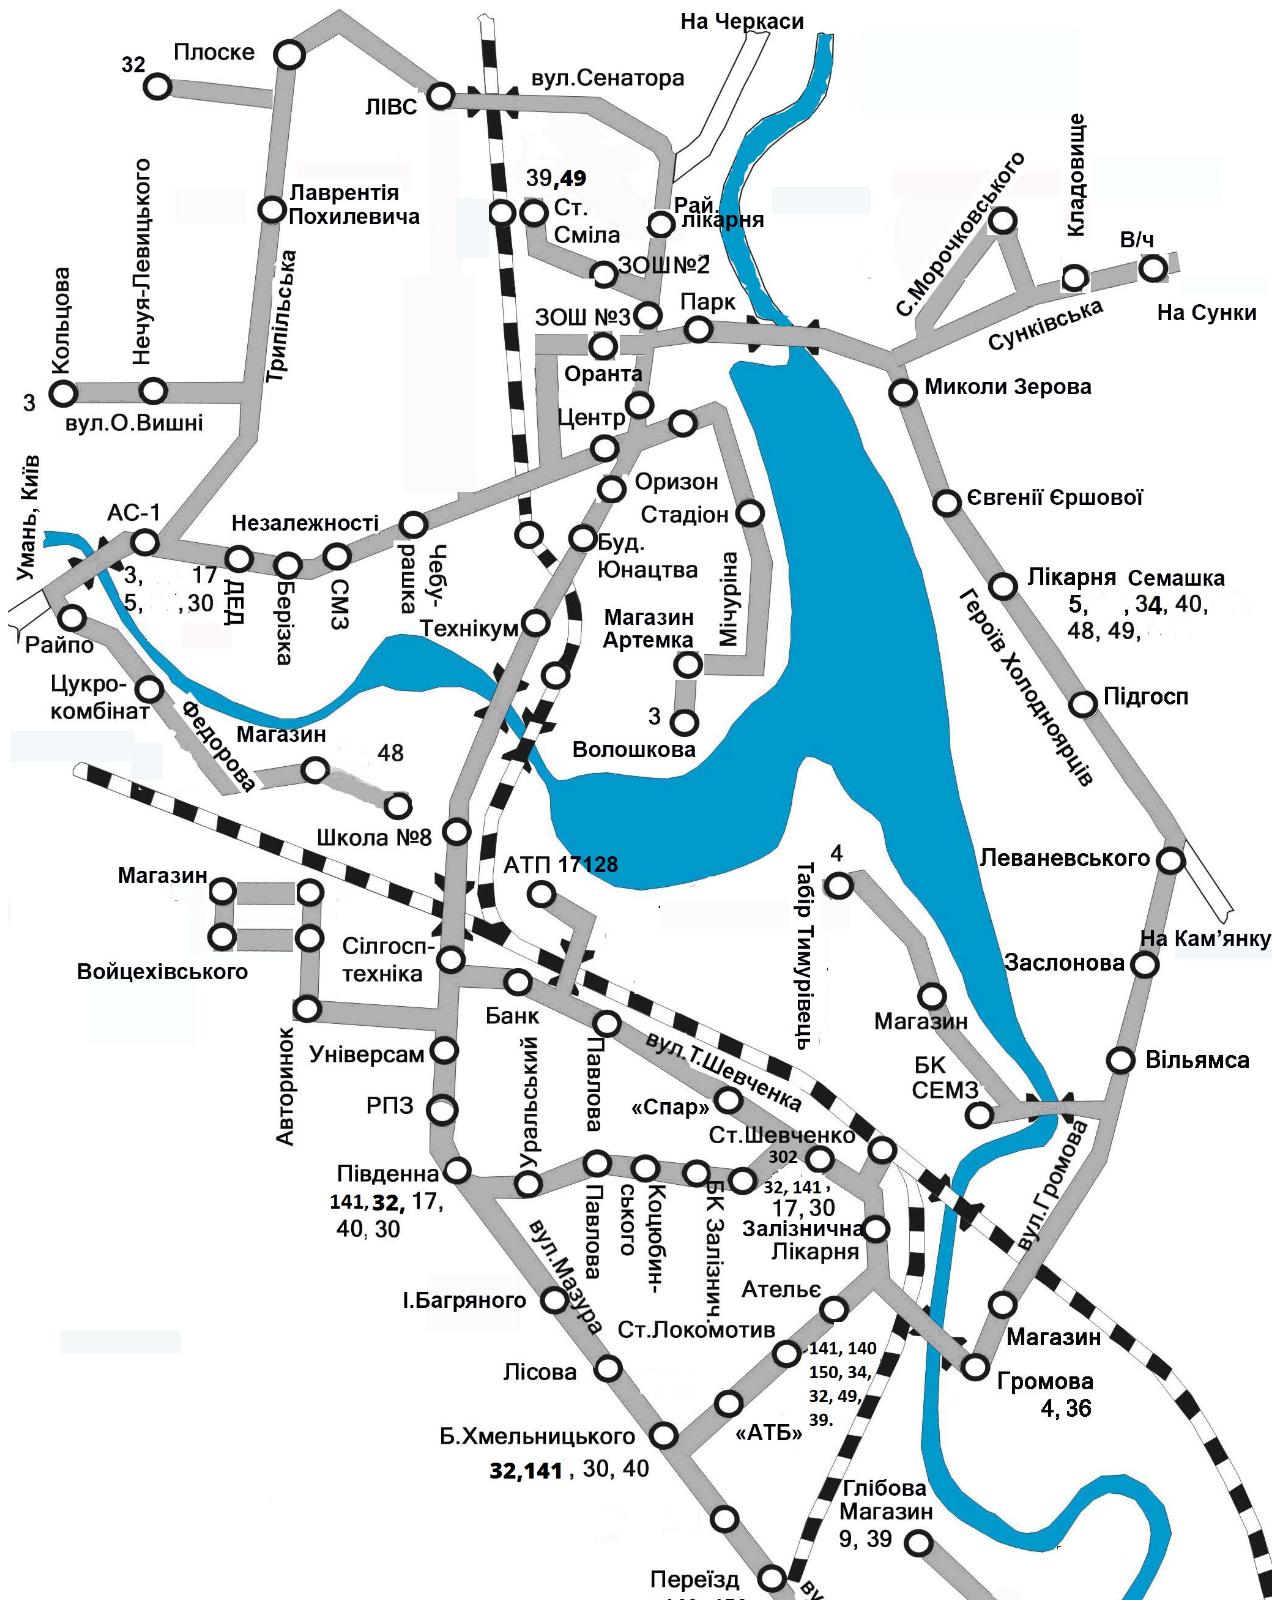
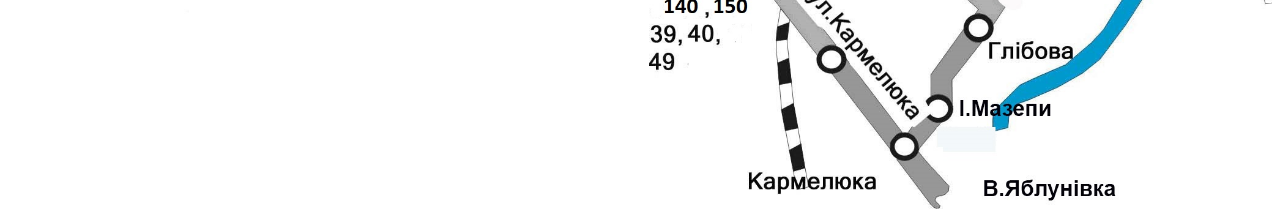
<file: schema.html>
<html>
<head>
<title>Схема-маршрутів приміських автобусів</title>
<style>
.img-responsive
{
  max-width: 100%;
  height: auto;
}
</style>
</head>
<body>
<img src="img/schema.jpg"
     alt="infomap"
     width="2000"
     height="2000"
     title="map-bus" class="img-responsive">
</body>
</html>
</file>
<file: css/demo.css>
.busname {
    display: inline-block;
    background-color: #007DD6;
    min-width: 40px;
    height: 24px;
    font-weight: bold;
    font-size: 16px;
    line-height: 18px;
    margin: 0px 5px 0px -50px;
    padding: 3px 6px;
    text-align: center;
    border-radius: 2px;
    background-image: linear-gradient(to bottom, rgba(255, 255, 255, 0.1), rgba(0, 0, 0, 0.1));
    color: white;
    text-shadow: 0px -1px 0px #616161;
    vertical-align: middle;
    box-shadow: 1px 1px 2px #B5B5B5;
    float: left;

}

.daytype a[data-days*="5"]{
    background-color: #A50000;
    background-image: linear-gradient(to bottom, #A50000 20%, #FFF4F4 20%);
}

.daytype.active a[data-days*="5"]{
    border-bottom: 1px solid #A50000;
    background-color: #A50000;
    background-image: linear-gradient(to bottom, #A50000, #A50000);
    color: #fff !important;
}


.daytype.active a[data-days*="1"]{
    border-bottom: 1px solid #F4FAFF;
    background-color: #0059A5;
    background-image: linear-gradient(to bottom, #0059A5, #0059A5);
    color: #fff !important;
}

.daytype a[data-days*="1"]{
    background-color: #0059A5;
    background-image: linear-gradient(to bottom, #0059A5 20%, #F4FAFF 20%);
}

.timelist {
    padding-bottom: 4px;
}
.timelist .busstop{
    color: #2b6086;
}
.timelist > span.gray {
    color: #797979;
    opacity: 0.7;
}
.timelist > span {
    margin: 0 2px 2px 0;
    display: inline-block;
    padding: 0 3px;
    line-height: 1.2em;
    min-width: 42px;
}
#busclock{
	font-size: 18px;
	text-align: center;
	margin: 10px auto;
	width: 140px;
	padding: 10px;
	border: 2px solid #eaeaea;
	background-color: #fdffe6;
}
.clockDW.weekend {
    border-top-color: #ce2d2d;
}
.clockDW.weekday {
    border-top-color: #0373C3;
}


.clockDW {
    padding: 4px 8px 0px;
    color: #424242;
    text-shadow: none;
    font-size: 14px;
    font-weight: 700;
    line-height: 10px;
    display: inline-block;
    height: 24px;
    vertical-align: text-top;
    margin-top: -4px;
    margin-right: 3px;
    border-top: 4px solid #0171c1;
    border-top-color: rgb(0, 0, 0);
    background-color: #e0e0e0;
    box-shadow: 1px 1px 2px 0px rgba(0, 0, 0, 0.5);
}
.tab-content > .tab-pane {
    padding: 20px;
    margin-top: -3px;
    border: 1px solid #0059a5;
    background-color: #f4faff;
}
.tab-pane.weekend{
	background-color: #fff4f4;
	border-color: #a50000;
}
/*-----------------------
    Accordion
-------------------------*/
.tc-accordion .panel {margin-bottom: 10px;background-color: rgba(0, 0, 0, 0.035);border: 0;border-radius: 0;box-shadow: none; color: #285c2a;}
.acdn-title {margin: 0;line-height: 1.42857143;border: 2px solid #f3f3f3;}
.acdn-title a {display: block;position: relative;padding: 10px 30px 10px 60px;font-size: 18px;color: #0059A5;}
.acdn-title img{
	float: left;
	margin: 0 4px 0 -40px;
	width: 24px;
	height: auto;
}
.acdn-body {padding: 15px;border-top: 1px solid rgba(0, 0, 0, 0.04);font-size: 13px;}
.tc-accordion .acdn-title a:after {position: absolute;content: "⬆️";color: inherit;right: 8px;top: 50%;-webkit-transform: translateY(-50%);transform: translateY(-50%);}
.tc-accordion .acdn-title a.collapsed:after {content: "⬇️";}

/*-----------------------
    Tabs
-------------------------*/
.tc-tabs {padding: 20px;background: #ffffff;border: 2px solid rgba(68, 68, 68, 0.1);}
.tc-tabs .tc-tab-title {margin: 0 0 15px 0;font-size: 20px;line-height: normal;}
.tc-tabs .tc-tab-desc {font-size: 13px;}
.tc-tabs .tab-content {padding: 0; margin: 0;}
.tc-tabs .nav-tabs {border-bottom: 0;}
.tc-tabs .nav-tabs li a {border: 0 !important;border-radius: 0;line-height: normal;font-size: 13px;color: #777;font-weight: 600;padding: 8px 20px;margin-right: 4px;margin-bottom: 4px;}
</file>
